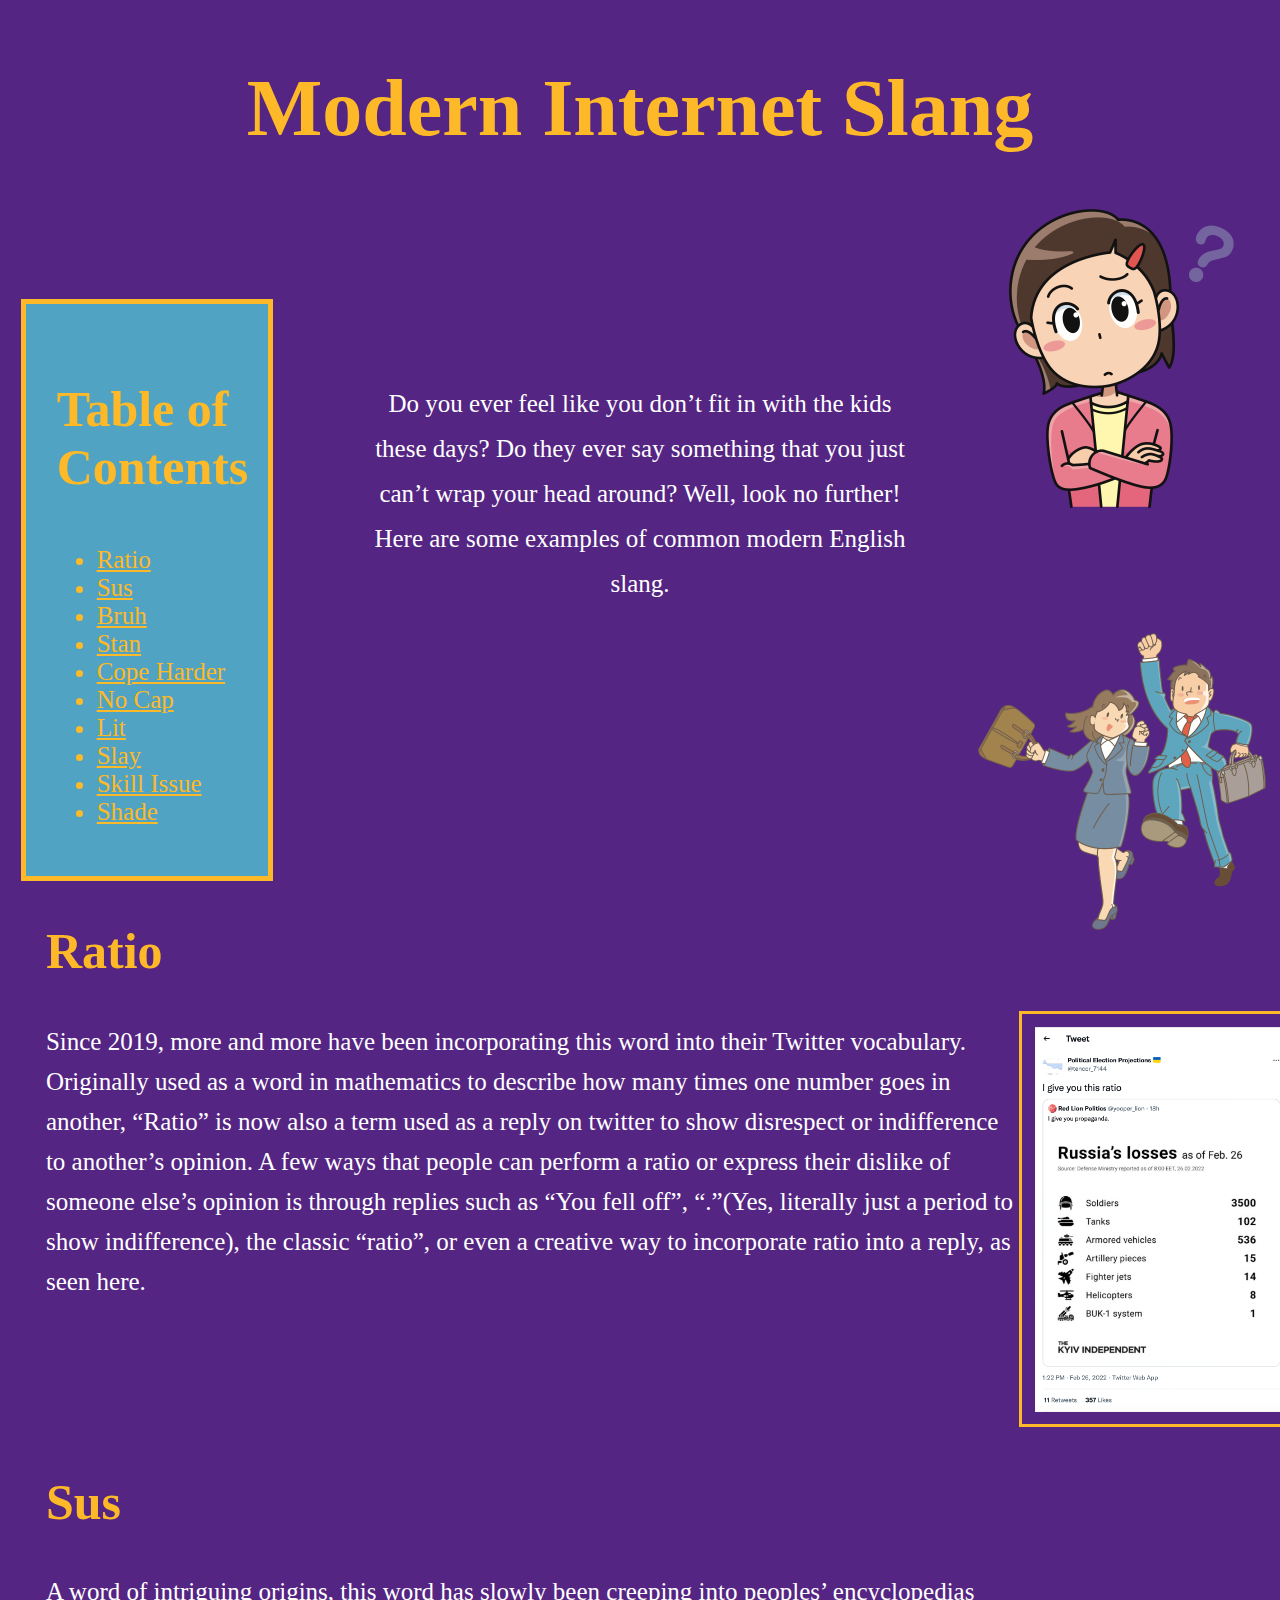
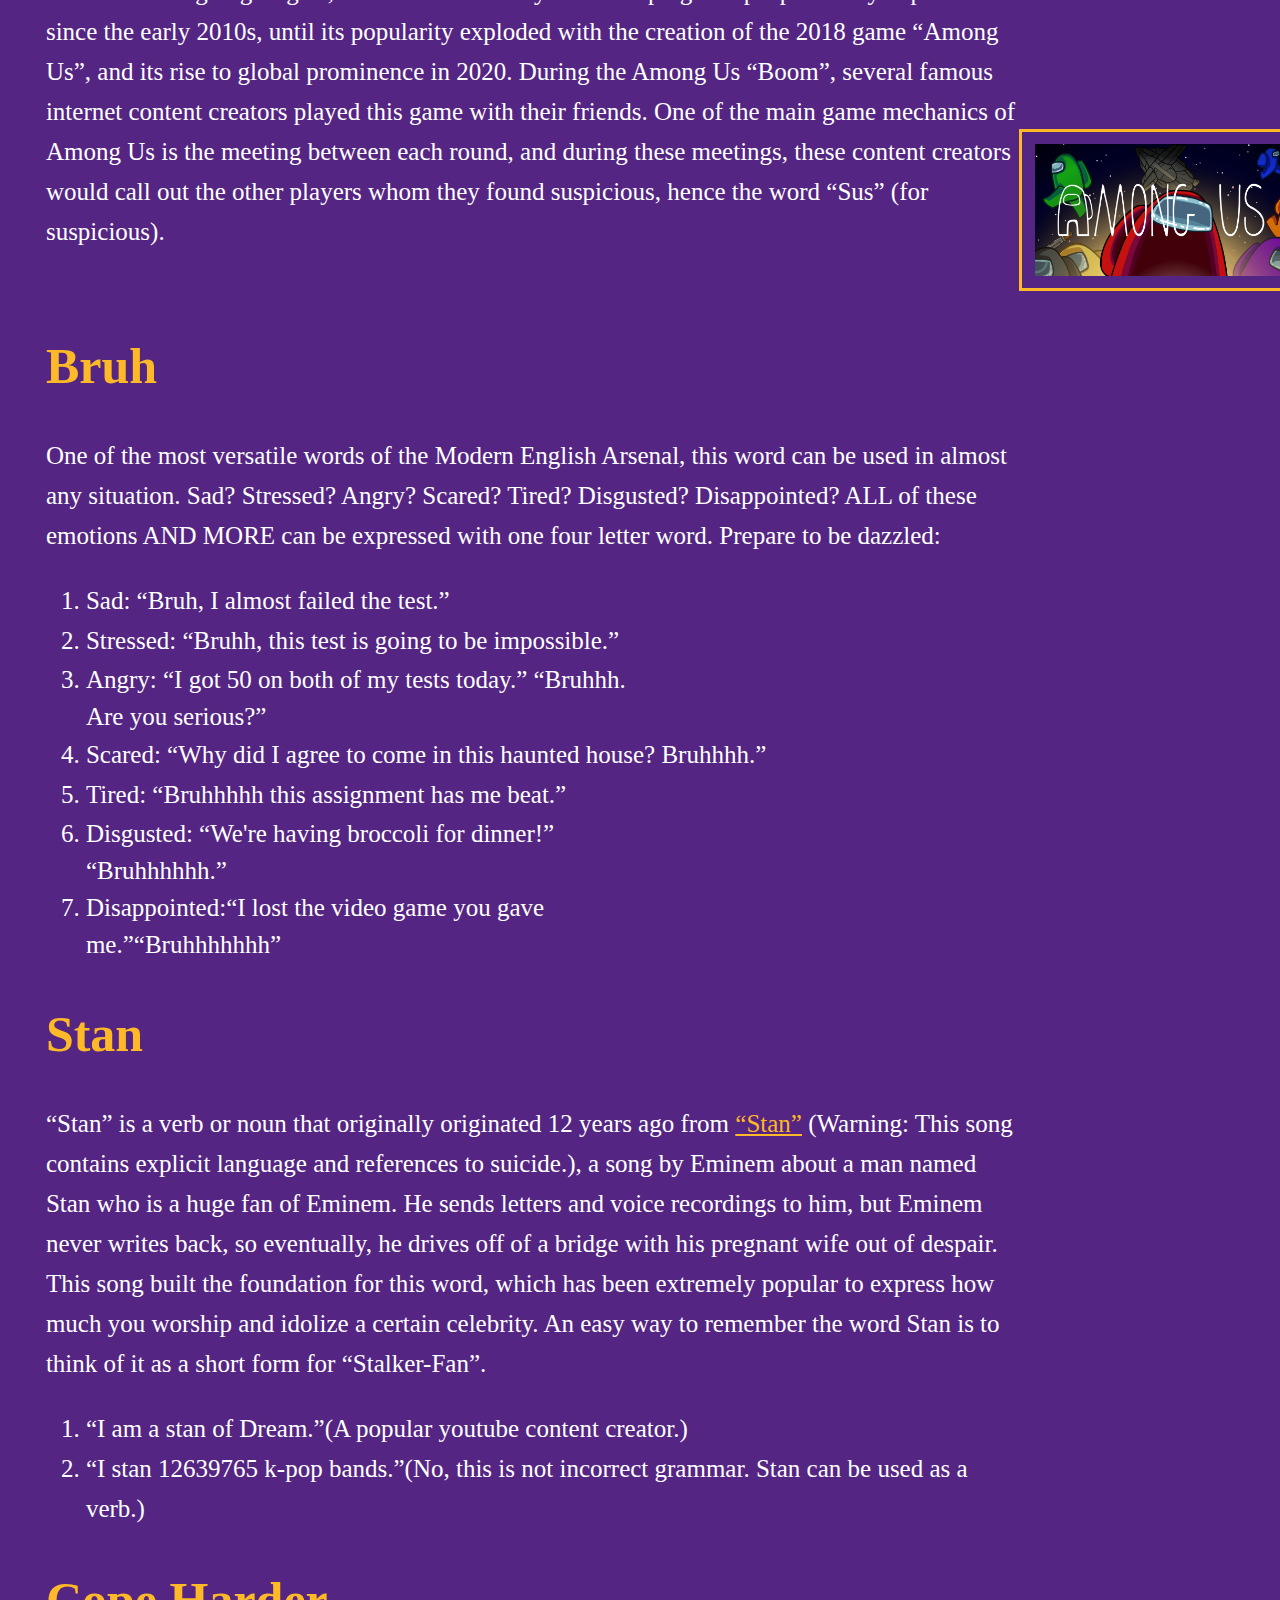
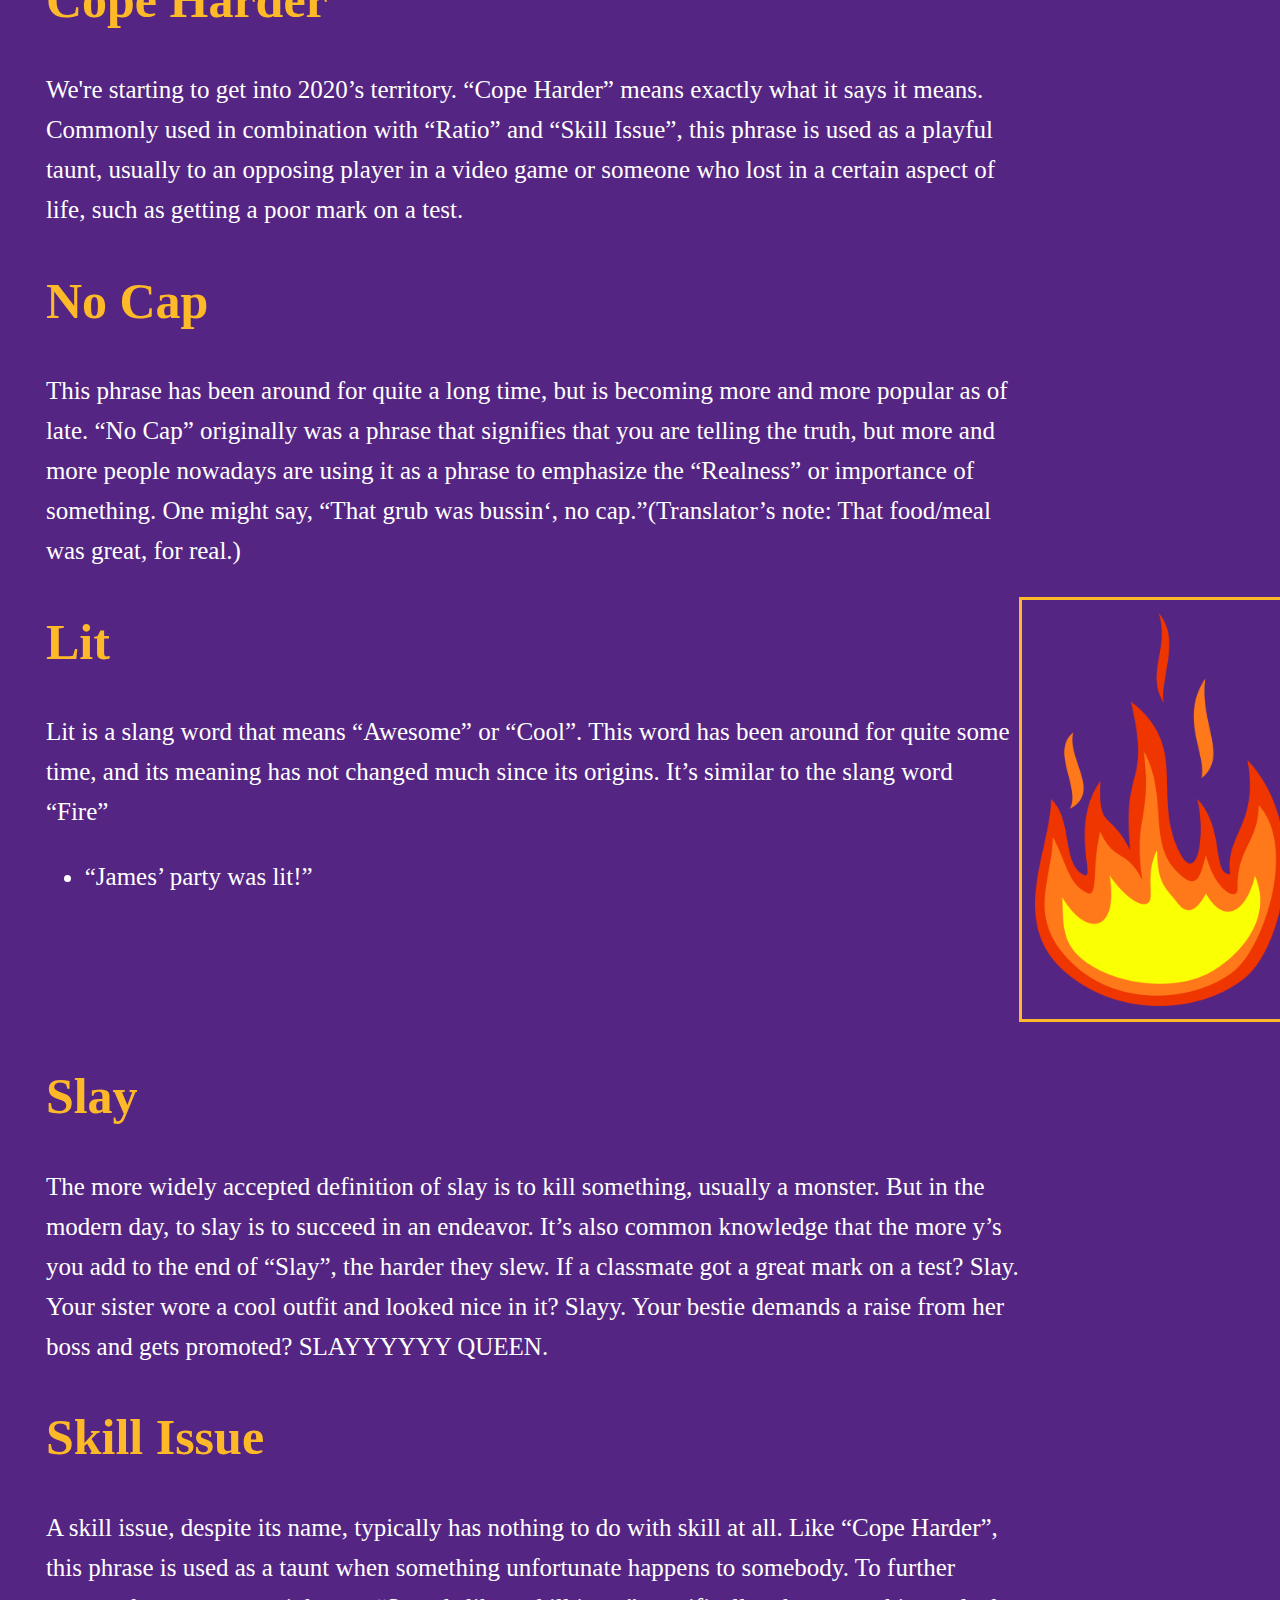
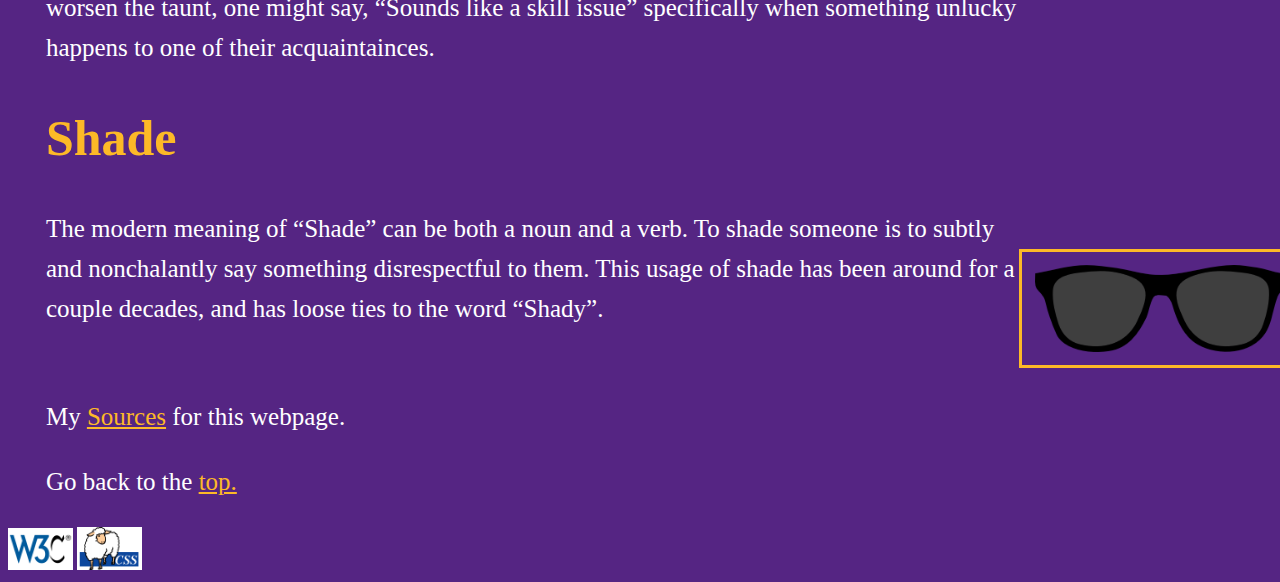
<file: index.html>
<!doctype html>
<html lang = "en">
	<head>
		<meta charset="UTF-8">
		<title> Modern Internet Slang </title>
		<link rel="stylesheet" type="text/css" href="basic.css"/>
	</head>
	<body>
		<h1 id = "Title"> Modern Internet Slang </h1>
		<img class="TitleImage" src="confusedlady.png" alt="Confused Middle Aged Lady">
		<p id = "Intro"> 
			Do you ever feel like you don&rsquo;t fit in with the kids these days? Do they ever say something that you just can&rsquo;t wrap your head around? Well, look no further! Here are some examples of common modern English slang.
		</p>
		<img class="TitleImage" src="excited.png" alt="Excited Middle Aged People">
		<!-- internal links to each subtitle -->
        <div id = "TOC">
			<h3 class = "Subtitle"> Table of Contents </h3>
			<ul id = "TOCFont">
				<li> <a href="#Ratio"> Ratio </a> </li>
				<li> <a href="#Sus"> Sus </a> </li>
				<li> <a href="#Bruh"> Bruh </a> </li>
				<li> <a href="#Stan"> Stan </a> </li>
				<li> <a href="#Cope"> Cope Harder </a> </li>
				<li> <a href="#No-Cap"> No Cap </a> </li>
				<li> <a href="#Lit"> Lit </a> </li>
				<li> <a href="#Slay"> Slay </a> </li>
				<li> <a href="#Skill-Issue"> Skill Issue </a></li>
				<li> <a href="#Shade"> Shade </a></li>
            </ul>
		</div>
		<h2 class = "Subtitle" id = "Ratio"> Ratio </h2>
        <p class = "White-Text"> Since 2019, more and more have been incorporating this word into their Twitter vocabulary. Originally used as a word in mathematics to describe how many times one number goes in another, &ldquo;Ratio&rdquo; is now also a term used as a reply on twitter to show disrespect or indifference to another&rsquo;s opinion. A few ways that people can perform a ratio or express their dislike of someone else&rsquo;s opinion is through replies such as &ldquo;You fell off&rdquo;, &ldquo;.&rdquo;(Yes, literally just a period to show indifference), the classic &ldquo;ratio&rdquo;, or even a creative way to incorporate ratio into a reply, as seen here. </p>
		<img class="ExampleImage" src="ratio.png" alt="Twitter Ratio Example">
		<h2 class = "Subtitle" id = "Sus"> Sus </h2>
		<p class = "White-Text"> A word of intriguing origins, this word has slowly been creeping into peoples&rsquo; encyclopedias since the early 2010s, until its popularity exploded with the creation of the 2018 game &ldquo;Among Us&rdquo;, and its rise to global prominence in 2020. During the Among Us &ldquo;Boom&rdquo;, several famous internet content creators played this game with their friends. One of the main game mechanics of Among Us is the meeting between each round, and during these meetings, these content creators would call out the other players whom they found suspicious, hence the word &ldquo;Sus&rdquo; (for suspicious).</p>
		<img class="ExampleImage" src="6ZlfCk.png" alt="Among Us">
		<h2 class = "Subtitle" id = "Bruh"> Bruh </h2>
		<p class = "White-Text"> One of the most versatile words of the Modern English Arsenal, this word can be used in almost any situation. Sad? Stressed? Angry? Scared? Tired? Disgusted? Disappointed? ALL of these emotions AND MORE can be expressed with one four letter word. Prepare to be dazzled: </p>
		<ol class = "White-Text">
			<li>Sad: &ldquo;Bruh, I almost failed the test.&rdquo;</li>
			<li>Stressed: &ldquo;Bruhh, this test is going to be impossible.&rdquo;</li>
			<li class = "WTDoubleSpace">Angry: &ldquo;I got 50 on both of my tests today.&rdquo; &ldquo;Bruhhh. Are you serious?&rdquo;</li>
			<li>Scared: &ldquo;Why did I agree to come in this haunted house? Bruhhhh.&rdquo;</li>
			<li>Tired: &ldquo;Bruhhhhh this assignment has me beat.&rdquo;</li>
			<li class = "WTDoubleSpace">Disgusted: &ldquo;We're having broccoli for dinner!&rdquo; &ldquo;Bruhhhhhh.&rdquo;</li>
			<li class = "WTDoubleSpace">Disappointed:&ldquo;I lost the video game you gave me.&rdquo;&ldquo;Bruhhhhhhh&rdquo;</li>
		</ol>
		<h2 class = "Subtitle" id = "Stan"> Stan </h2>
		<p class = "White-Text">&ldquo;Stan&rdquo; is a verb or noun that originally originated 12 years ago from <a href="https://www.youtube.com/watch?v=kt14c7sYTFA">&ldquo;Stan&rdquo;</a> (Warning: This song contains explicit language and references to suicide.), a song by Eminem about a man named Stan who is a huge fan of Eminem. He sends letters and voice recordings to him, but Eminem never writes back, so eventually, he drives off of a bridge with his pregnant wife out of despair. This song built the foundation for this word, which has been extremely popular to express how much you worship and idolize a certain celebrity. An easy way to remember the word Stan is to think of it as a short form for &ldquo;Stalker-Fan&rdquo;.</p>
		<ol class = "White-Text">
			<li>&ldquo;I am a stan of Dream.&rdquo;(A popular youtube content creator.)</li>
			<li>&ldquo;I stan 12639765 k-pop bands.&rdquo;(No, this is not incorrect grammar. Stan can be used as a verb.)</li>
		</ol>
		<h2 class = "Subtitle" id = "Cope"> Cope Harder </h2>
		<p class = "White-Text">We're starting to get into 2020&rsquo;s territory. &ldquo;Cope Harder&rdquo; means exactly what it says it means. Commonly used in combination with &ldquo;Ratio&rdquo; and &ldquo;Skill Issue&rdquo;, this phrase is used as a playful taunt, usually to an opposing player in a video game or someone who lost in a certain aspect of life, such as getting a poor mark on a test. </p>
		<h2 class = "Subtitle" id="No-Cap"> No Cap </h2>
		<p class ="White-Text">This phrase has been around for quite a long time, but is becoming more and more popular as of late. &ldquo;No Cap&rdquo; originally was a phrase that signifies that you are telling the truth, but more and more people nowadays are using it as a phrase to emphasize the &ldquo;Realness&rdquo; or importance of something. One might say, &ldquo;That grub was bussin&lsquo;, no cap.&rdquo;(Translator&rsquo;s note: That food/meal was great, for real.)</p>
		<!--There are no unintentional syntax errors in the paragraph above. The apostrophe after "bussin" is to signify the absence of the letter "g"-->
		<h2 class = "Subtitle"> Lit </h2>
		<p class = "White-Text" id="Lit">Lit is a slang word that means &ldquo;Awesome&rdquo; or &ldquo;Cool&rdquo;. This word has been around for quite some time, and its meaning has not changed much since its origins. It&rsquo;s similar to the slang word &ldquo;Fire&rdquo;</p>
		<ul>
			<li class = "White-Text">&ldquo;James&rsquo; party was lit!&rdquo;</li>
		</ul>
		<img class="ExampleImage" src="fire.png" alt="fire">
		<h2 class = "Subtitle" id="Slay"> Slay</h2>
		<p class="White-Text">The more widely accepted definition of slay is to kill something, usually a monster. But in the modern day, to slay is to succeed in an endeavor. It&rsquo;s also common knowledge that the more y&rsquo;s you add to the end of &ldquo;Slay&rdquo;, the harder they slew. If a classmate got a great mark on a test? Slay. Your sister wore a cool outfit and looked nice in it? Slayy. Your bestie demands a raise from her boss and gets promoted? SLAYYYYYY QUEEN.</p>
		<h2 class = "Subtitle" id="Skill-Issue"> Skill Issue </h2> 
		<p class ="White-Text"> A skill issue, despite its name, typically has nothing to do with skill at all. Like &ldquo;Cope Harder&rdquo;, this phrase is used as a taunt when something unfortunate happens to somebody. To further worsen the taunt, one might say, &ldquo;Sounds like a skill issue&rdquo; specifically when something unlucky happens to one of their acquaintainces.</p>
		<h2 class = "Subtitle" id="Shade"> Shade </h2>
		<p class = "White-Text">The modern meaning of &ldquo;Shade&rdquo; can be both a noun and a verb. To shade someone is to subtly and nonchalantly say something disrespectful to them. This usage of shade has been around for a couple decades, and has loose ties to the word &ldquo;Shady&rdquo;.</p>
		<img class="ExampleImage" src="Shades.png" alt="Sunglasses">
		<p class = "White-Text">My <a href = "Index2.html">Sources</a> for this webpage.</p>
		<p class = "White-Text">Go back to the <a href="#Title">top.</a></p>
		<a href="http://validator.w3.org/check?uri=https://WangLaw.github.io/home/"><img src="w3c.png" width="65" alt="HTML5 Validator"></a>
		<a href = "http://jigsaw.w3.org/css-validator/validator?uri=https://WangLaw.github.io/home/"><img src= "css.png" width="65" alt="CSS Validator"></a>
	</body>
</html>
</file>
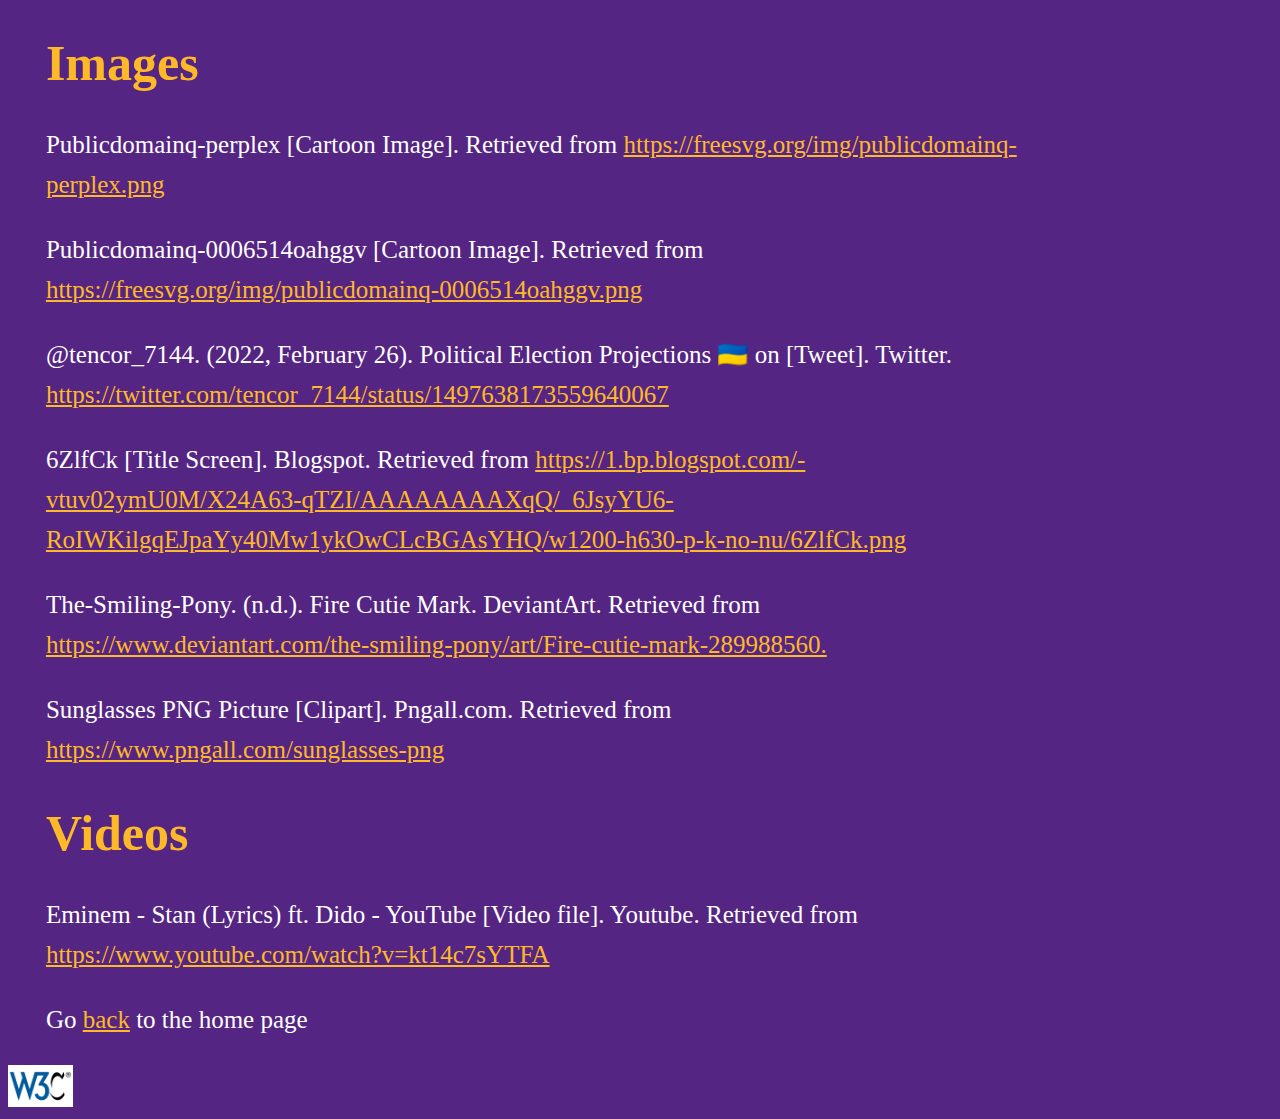
<file: Index2.html>
<!doctype html>
<html lang = "en">
	<head>
		<meta charset="UTF-8">
		<title> Sources for Modern Internet Slang</title>
		<link rel="stylesheet" type="text/css" href="basic.css"/>
	</head>
    <body>
        <h1 class ="Subtitle">Images</h1>
        <p class ="White-Text">Publicdomainq-perplex [Cartoon Image]. Retrieved from <a href="https://freesvg.org/img/publicdomainq-perplex.png">https://freesvg.org/img/publicdomainq-perplex.png</a></p>
        <p class ="White-Text">Publicdomainq-0006514oahggv [Cartoon Image]. Retrieved from <a href="https://freesvg.org/img/publicdomainq-0006514oahggv.png">https://freesvg.org/img/publicdomainq-0006514oahggv.png</a></p>
        <!--The Ukrainian Flag icon below is part of @tencor_7144's display name and therefore does not have a special character code-->
        <p class ="White-Text">@tencor_7144. (2022, February 26). Political Election Projections 🇺🇦 on [Tweet]. Twitter. <a href="https://twitter.com/tencor_7144/status/1497638173559640067">https://twitter.com/tencor_7144/status/1497638173559640067</a></p>
        <p class ="White-Text">6ZlfCk [Title Screen]. Blogspot. Retrieved from <a href= "https://1.bp.blogspot.com/-vtuv02ymU0M/X24A63-qTZI/AAAAAAAAXqQ/_6JsyYU6-RoIWKilgqEJpaYy40Mw1ykOwCLcBGAsYHQ/w1200-h630-p-k-no-nu/6ZlfCk.png">https://1.bp.blogspot.com/-vtuv02ymU0M/X24A63-qTZI/AAAAAAAAXqQ/_6JsyYU6-RoIWKilgqEJpaYy40Mw1ykOwCLcBGAsYHQ/w1200-h630-p-k-no-nu/6ZlfCk.png</a></p>
        <p class ="White-Text">The-Smiling-Pony. (n.d.). Fire Cutie Mark. DeviantArt. Retrieved from <a href="https://www.deviantart.com/the-smiling-pony/art/Fire-cutie-mark-289988560.">https://www.deviantart.com/the-smiling-pony/art/Fire-cutie-mark-289988560. </a> </p>
        <p class="White-Text">Sunglasses PNG Picture [Clipart]. Pngall.com. Retrieved from <a href="https://www.pngall.com/sunglasses-png">https://www.pngall.com/sunglasses-png</a></p>
        <h1 class ="Subtitle">Videos</h1>
        <p class ="White-Text">Eminem - Stan (Lyrics) ft. Dido - YouTube [Video file]. Youtube. Retrieved from <a href="https://www.youtube.com/watch?v=kt14c7sYTFA">https://www.youtube.com/watch?v=kt14c7sYTFA</a></p>
        <p class = "White-Text"> Go <a href="index.html">back</a> to the home page</p>
	<a href="http://validator.w3.org/check?uri=https://WangLaw.github.io/home/Index2.html"><img src="w3c.png" width="65" alt="HTML5 Validator"></a>
    </body>
</html>
</file>
<file: basic.css>
#Title
{
	text-align: center;
	font-size: 80px;
	margin-top: 5%;
	color: #FDB927;
}

#Intro
{
	text-align: center;
	margin-left: 28%;
	margin-right: 28%;
	margin-top: -10%;
	color: #FFFFFF;
	font-size: 25px;
	line-height: 45px;
}

body
{
	background-color: #552583
}

.TitleImage
{
	display: block;
	margin-left: auto;
	width: 300px;
}

.ExampleImage
{
	margin-left: 80%;
	width: 250px;
	margin-top: -25%;
	padding: 1%;
	border-style: solid;
	border-color: #FDB927;
}
.Subtitle
{
	font-size: 50px;
	color: #FDB927;
	margin-left: 3%;
}
/*I used a right margin to give the appearance of two people talking*/
.WTDoubleSpace
{
	color: #FFFFFF;
	font-size: 25px;
    font-family: "Comic Sans MS","Times New Roman", serif;
	line-height: 37px;
	margin-right: 42%;
}
.White-Text
{
	color: #FFFFFF;
	font-size: 25px;
	margin-left: 3%;
    font-family: "Comic Sans MS","Times New Roman", serif;
	margin-right: 20%;
	line-height: 40px; 
}
#TOC
{
	background-color: #51A3C3;
	padding: 2%;
	border-style: solid;
	border-color: #FDB927;
	border-width: 5px;
	margin-right: 79%;
    margin-top: -50%;
    margin-left: 1%;
}
#TOCFont
{
	color:#FDB927;
	font-size: 25px;
	margin-left: 3%;
}
a{
	color: #FDB927;
}
</file>
